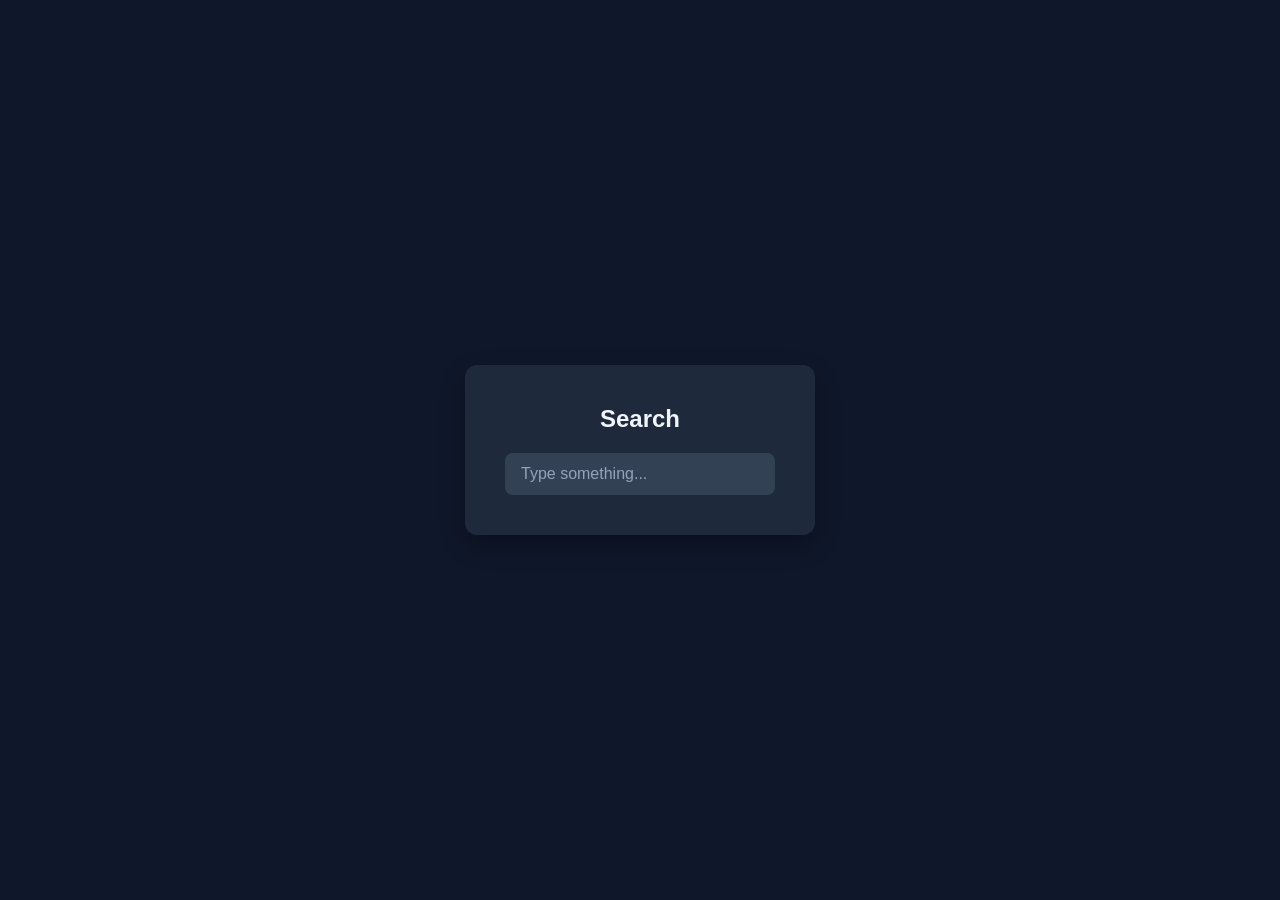
<file: javascript/debouncelogic/index.html>
<!DOCTYPE html>
<html lang="en">
<head>
  <meta charset="UTF-8" />
  <meta name="viewport" content="width=device-width, initial-scale=1.0" />
  <title>Debounce Search</title>
  <link rel="stylesheet" href="styles.css" />
</head>
<body>
  <div class="container">
    <h1>Search</h1>
    <input 
      type="text" 
      id="searchInput" 
      placeholder="Type something..."
      autocomplete="off"
    />
  </div>

  <script src="script.js"></script>
</body>
</html>
</file>
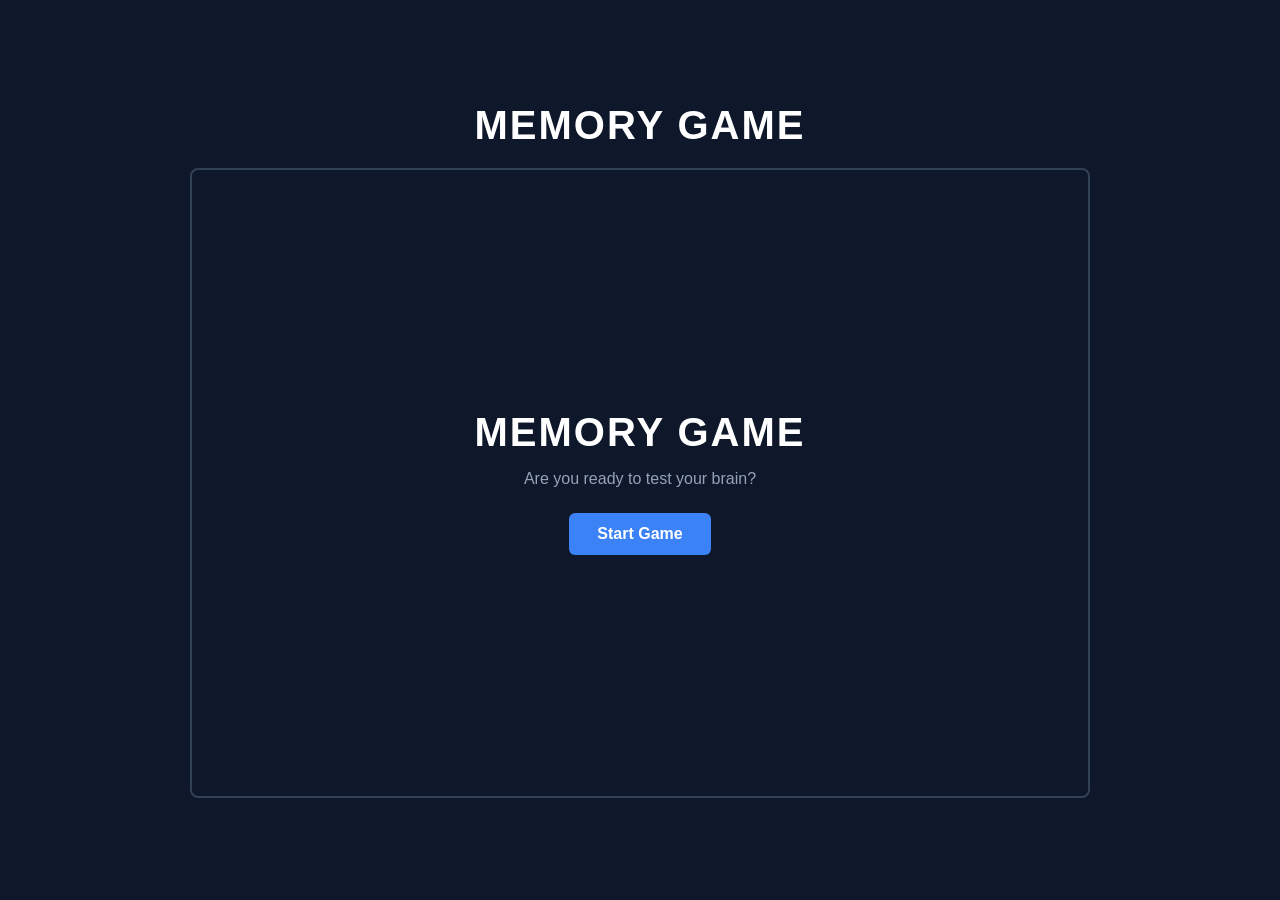
<file: mini-projects/cardgame/index.html>
<!DOCTYPE html>
<html lang="en">
<head>
  <meta charset="UTF-8">
  <title>Game</title>
  <link rel="stylesheet" href="style.css">
</head>

<body>

<h1>Memory Game</h1> <div id="app">
    </div>
  <script src="script.js"></script>

</body>
</html>
</file>
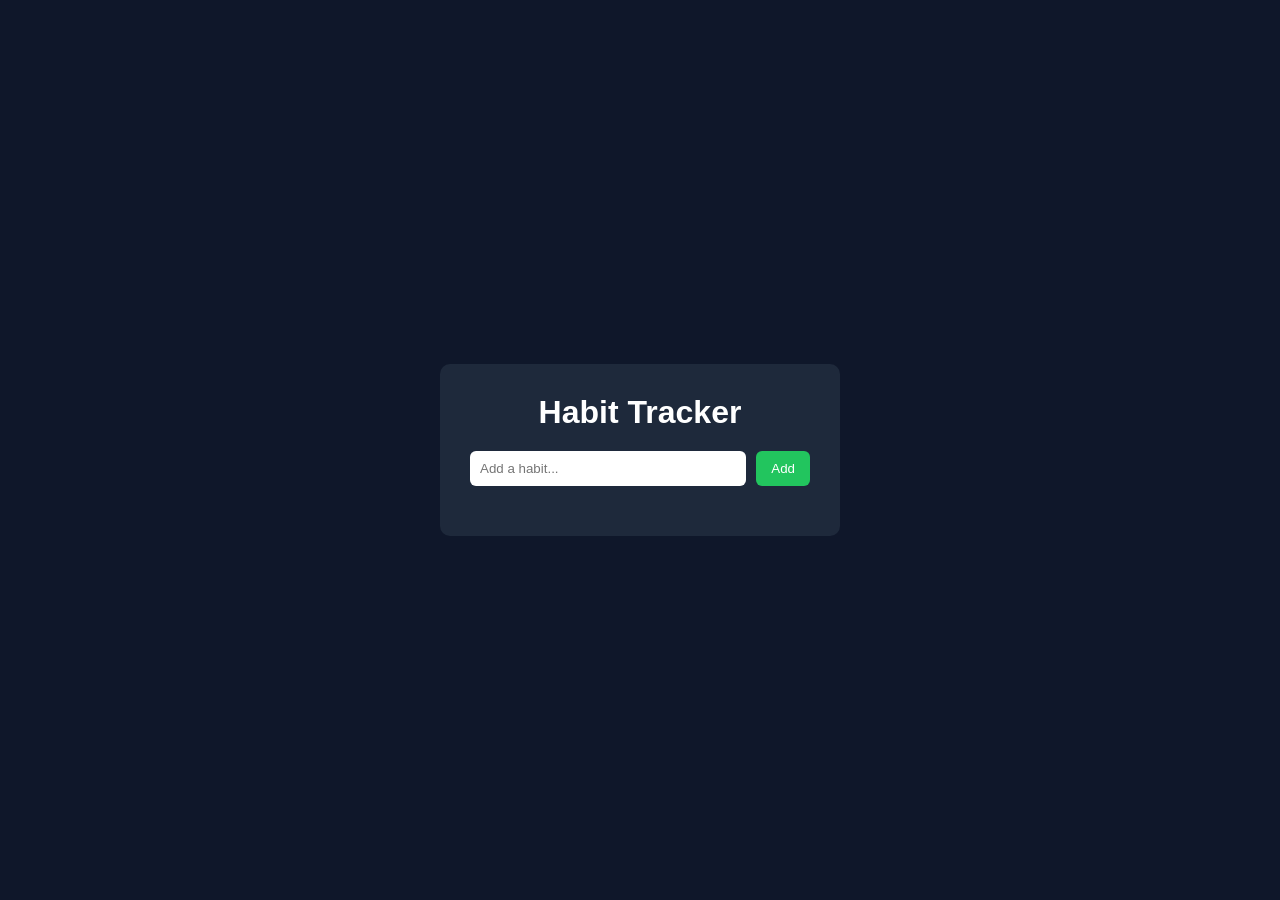
<file: mini-projects/habittracker/index.html>
<!DOCTYPE html>
<html lang="en">
<head>
<meta charset="UTF-8">
<title>Habit Tracker</title>
<link rel="stylesheet" href="style.css">
</head>
<body>

<div class="app">

    <h1>Habit Tracker</h1>

    <div class="add-habit">
        <input id="habitInput" type="text" placeholder="Add a habit...">
        <button id="addHabitBtn">Add</button>
    </div>

    <div class="habit-list"></div>

</div>
<script src="script.js"></script>
</body>
</html>
</file>
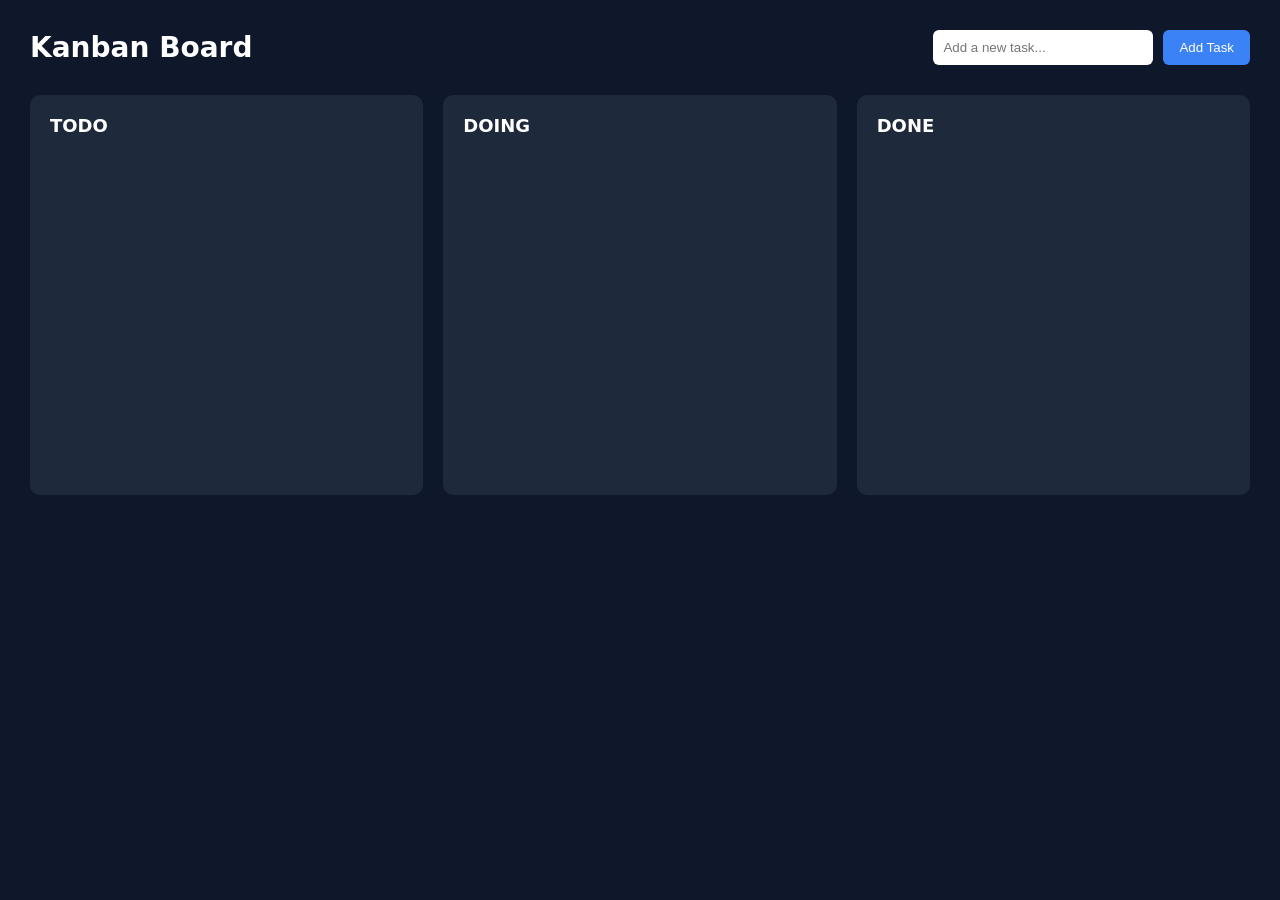
<file: mini-projects/Kanban Board/index.html>
<!DOCTYPE html>
<html lang="en">
<head>
<meta charset="UTF-8">
<meta name="viewport" content="width=device-width, initial-scale=1.0">
<title>Kanban Task Board</title>
<link rel="stylesheet" href="styles.css">
</head>

<body>

<header class="header">
    <h1>Kanban Board</h1>

    <div class="task-input">
        <input id="taskInput" type="text" placeholder="Add a new task...">
        <button id="addTaskBtn">Add Task</button>
    </div>
</header>


<main class="board">

    <section class="column">
        <h2>TODO</h2>
        <div id="todo" class="task-container"></div>
    </section>

    <section class="column">
        <h2>DOING</h2>
        <div id="doing" class="task-container"></div>
    </section>

    <section class="column">
        <h2>DONE</h2>
        <div id="done" class="task-container"></div>
    </section>

</main>
<script src="script.js"></script>
</body>
</html>
</file>
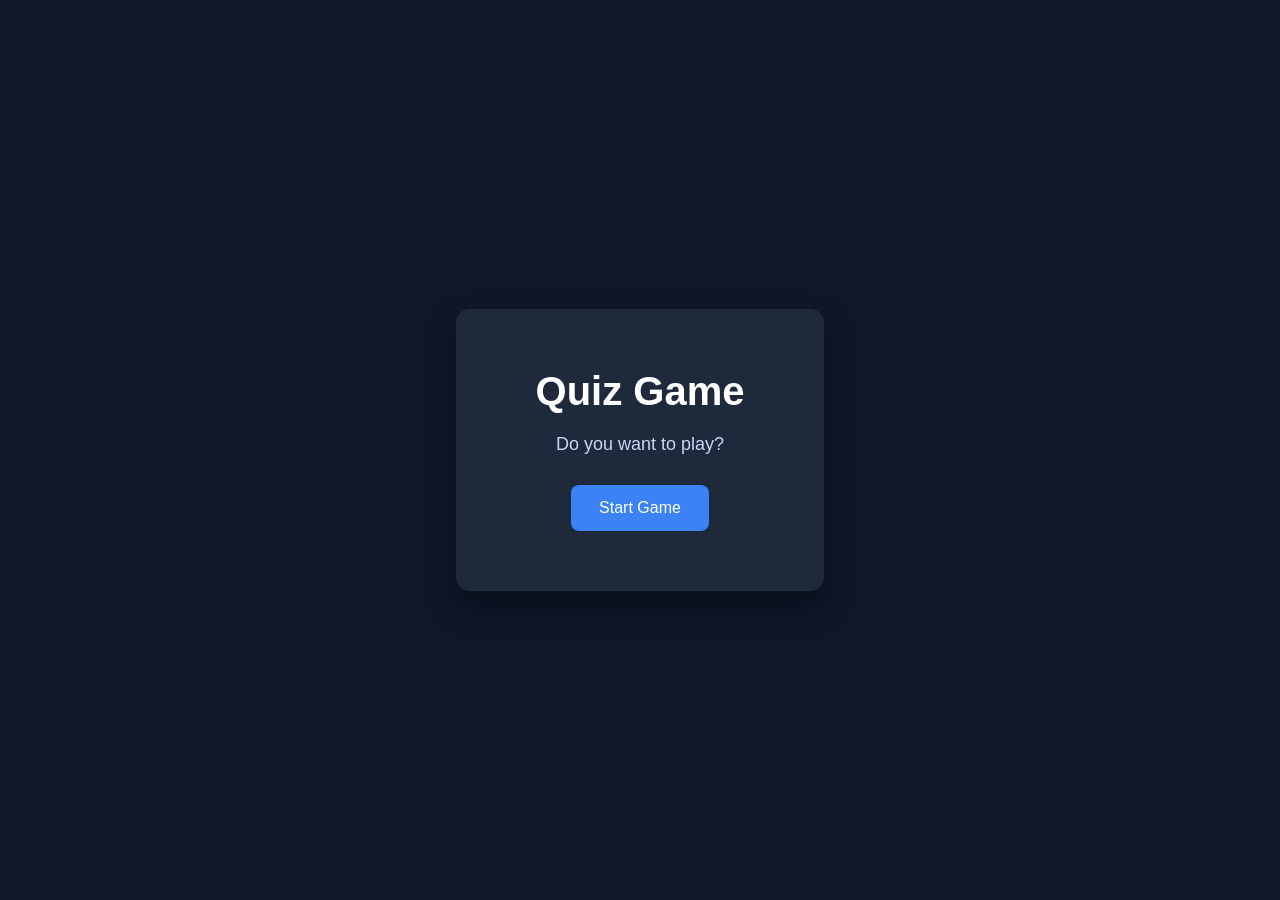
<file: mini-projects/quizapp/index.html>
<!DOCTYPE html>
<html lang="en">
<head>
<meta charset="UTF-8">
<meta name="viewport" content="width=device-width, initial-scale=1.0">
<title>Quiz Game</title>
<link rel="stylesheet" href="style.css">
</head>
<body>

<div class="container">

<h1>Quiz Game</h1>
<p>Do you want to play?</p>
<div class="questions"></div>
<button id="startBtn">Start Game</button>

</div>

<script src="script.js"></script>

</body>
</html>
</file>
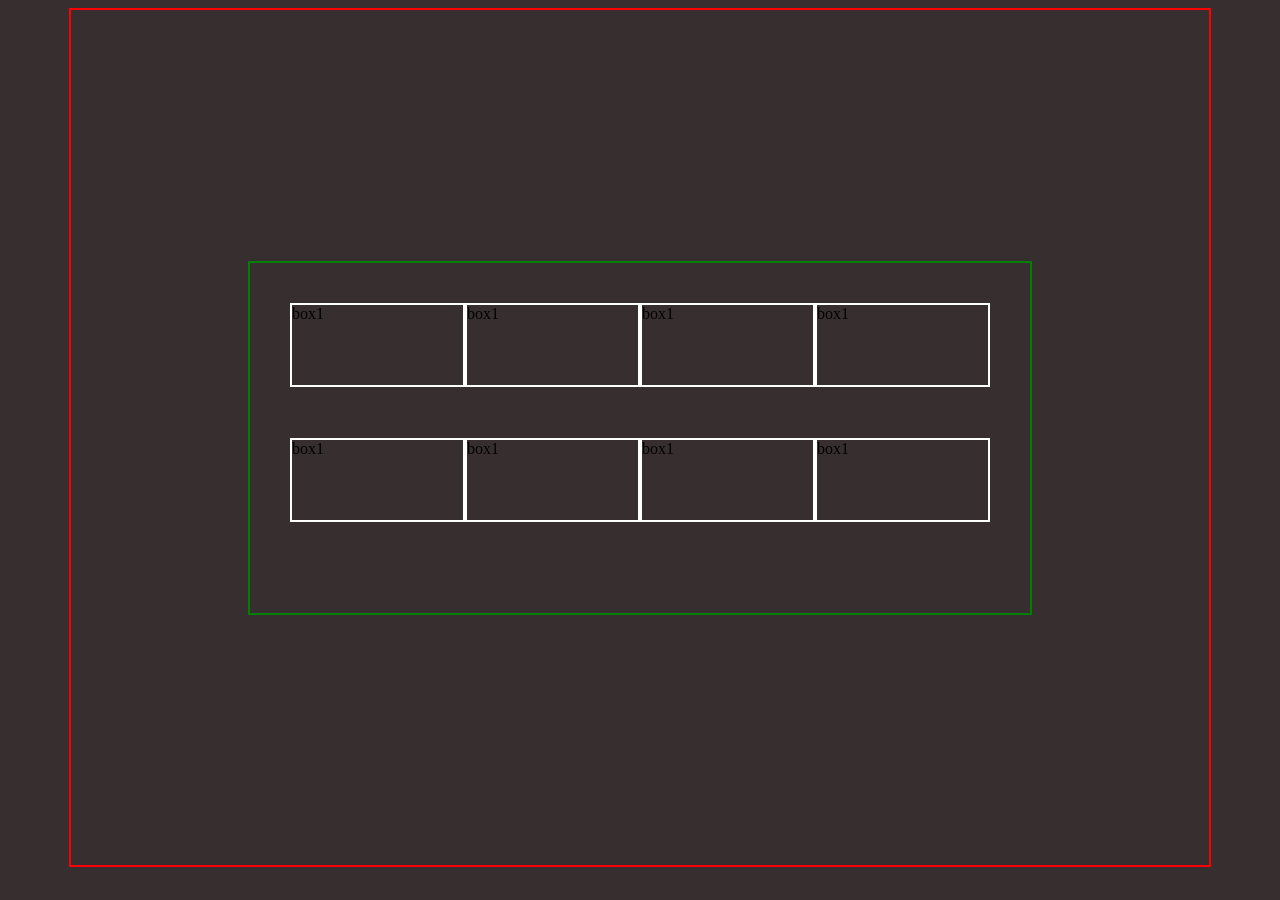
<file: sandbox/rotatebox/index.html>
<!DOCTYPE html>
<html lang="en">
<head>
    <meta charset="UTF-8">
    <meta name="viewport" content="width=device-width, initial-scale=1.0">
    <title>Document</title>
</head>
<body>
    <style>
        *{
            background-color: rgb(55, 47, 47);
        }
        .container{
            border: 2px solid red ;
            margin: 0 auto;
            width: 90%;
            display: flex;
            align-items: center;
            justify-content: center;
            height: 95vh;
        }
        .boxescontainer{
            border: 2px solid green;
            height: 30vh;
            width: 700px;
            padding: 40px;      
             display: grid;
    grid-template-columns: repeat(4, 1fr);        
        }
      .box{
        border: 2px solid white;
    height: 80px;
      }
    </style>
    <div class="container">
        <div class="boxescontainer"></div>
    </div>
    <script>
        const allboxes=document.querySelector("container");
        const boxescontainer=document.querySelector(".boxescontainer")
        const allbox=[1,2,3,4,4,3,2,1];
        function boxs(){
            for(let box of allbox){
                const div=document.createElement("div");
                div.classList.add("box");
                div.innerHTML=`
                <div>box1</div>
                `
                boxescontainer.append(div);
            };
        }

        // function thisapp(event){
        //     const target=event.target;
        // }
        // allboxes.addEventListener("click",thisapp);
        boxs();
    </script>
</body>
</html>
</file>
<file: javascript/debouncelogic/styles.css>
* {
  margin: 0;
  padding: 0;
  box-sizing: border-box;
  font-family: Arial, Helvetica, sans-serif;
}

body {
  height: 100vh;
  display: flex;
  justify-content: center;
  align-items: center;
  background: #0f172a;
}

.container {
  background: #1e293b;
  padding: 40px;
  border-radius: 12px;
  width: 350px;
  text-align: center;
  box-shadow: 0 10px 25px rgba(0, 0, 0, 0.3);
}

h1 {
  color: #f1f5f9;
  margin-bottom: 20px;
  font-size: 24px;
}

input {
  width: 100%;
  padding: 12px 16px;
  border-radius: 8px;
  border: none;
  outline: none;
  font-size: 16px;
  background: #334155;
  color: #f8fafc;
  transition: 0.2s ease;
}

input::placeholder {
  color: #94a3b8;
}

input:focus {
  background: #475569;
}
</file>
<file: mini-projects/cardgame/style.css>
* {
  margin: 0;
  padding: 0;
  box-sizing: border-box;
  font-family: sans-serif;
}

body {
  min-height: 100vh;
  background: #0f172a;
  color: white;
  
  
  display: flex;
  flex-direction: column;
  align-items: center;    
  justify-content: center;
  gap: 20px;              
}

/* Style for your Title */
h1 {
  font-size: 2.5rem;
  text-transform: uppercase;
  letter-spacing: 2px;
}

#app {
  width: 90%;
  max-width: 900px; /* Keeps the grid from getting too wide on desktop */
  min-height: 70vh; /* This creates the "Reserved Space" for your grids */
  border: 2px solid #334155; /* A subtle border instead of red */
  border-radius: 8px;
  
  /* Preps this area to hold your dynamic grids */
  display: grid; 
  padding: 20px;
}
/* This centers everything inside the #app box */
.screen {
  width: 100%;
  height: 100%;
  display: flex;
  flex-direction: column; /* Stacks everything top-to-bottom */
  justify-content: center; 
  align-items: center;     
  gap: 15px;              /* Spacing between text and button */
  text-align: center;
}

/* Optional: Make the text inside the screen look better */
.screen h2 {
  font-size: 2rem;
  margin-bottom: 5px;
}

.screen p {
  color: #94a3b8; /* Dimmer white for the sub-text */
  margin-bottom: 10px;
}

.start-btn {
  padding: 12px 28px;
  cursor: pointer;
  background: #3b82f6;
  color: white;
  border: none;
  border-radius: 6px;
  font-weight: bold;
  font-size: 1rem;
  transition: background 0.2s, transform 0.1s;
}

.start-btn:hover {
  background: #2563eb;
  transform: scale(1.05);
}

/* The container for all cards */
.game-grid {
  display: grid;
  grid-template-columns: repeat(4, 1fr); /* 4 columns */
  grid-template-rows: repeat(4, 1fr);    /* 4 rows */
  gap: 15px;
  width: 100%;
  height: 100%;
  padding: 10px;
}

/* Individual Card Styling */
.card {
  background-color: #1e293b;
  border-radius: 8px;
  cursor: pointer;
  display: flex;
  align-items: center;
  justify-content: center;
  font-size: 2rem;
  font-weight: bold;
  border: 2px solid #334155;
  transition: transform 0.2s, border-color 0.2s;
}

.card:hover {
  transform: scale(1.05);
  border-color: #3b82f6;
}

/* Optional: Make it look better on small screens */
@media (max-width: 500px) {
  .game-grid {
    gap: 8px;
  }
}
</file>
<file: mini-projects/habittracker/style.css>
*{
    margin:0;
    padding:0;
    box-sizing:border-box;
    font-family:Arial, Helvetica, sans-serif;
}

body{
    background:#0f172a;
    display:flex;
    justify-content:center;
    align-items:center;
    height:100vh;
    color:white;
}

.app{
    background:#1e293b;
    padding:30px;
    border-radius:10px;
    width:400px;
}

h1{
    text-align:center;
    margin-bottom:20px;
}

.add-habit{
    display:flex;
    gap:10px;
    margin-bottom:20px;
}

.add-habit input{
    flex:1;
    padding:10px;
    border:none;
    border-radius:6px;
}

.add-habit button{
    padding:10px 15px;
    border:none;
    background:#22c55e;
    color:white;
    border-radius:6px;
    cursor:pointer;
}

.habit-list{
    display:flex;
    flex-direction:column;
    gap:10px;
}

.habit-card{
    background:#334155;
    padding:12px;
    border-radius:8px;
    display:flex;
    justify-content:space-between;
    align-items:center;
}

.habit-actions{
    display:flex;
    gap:10px;
    align-items:center;
}

.done-btn{
    background:#22c55e;
    border:none;
    padding:6px 10px;
    color:white;
    border-radius:5px;
    cursor:pointer;
}

.delete-btn{
    background:#ef4444;
    border:none;
    padding:6px 10px;
    color:white;
    border-radius:5px;
    cursor:pointer;
}

.streak{
    font-size:14px;
}
</file>
<file: mini-projects/Kanban Board/styles.css>
*{
margin:0;
padding:0;
box-sizing:border-box;
}

body{
font-family:system-ui, sans-serif;
background:#0f172a;
color:white;
padding:30px;
}

/* header */

.header{
display:flex;
justify-content:space-between;
align-items:center;
margin-bottom:30px;
}

.header h1{
font-size:28px;
font-weight:600;
}

/* input area */

.task-input{
display:flex;
gap:10px;
}

.task-input input{
padding:10px;
border:none;
border-radius:6px;
outline:none;
width:220px;
}

.task-input button{
padding:10px 16px;
border:none;
border-radius:6px;
background:#3b82f6;
color:white;
cursor:pointer;
}

.task-input button:hover{
background:#2563eb;
}

/* board layout */

.board{
display:flex;
gap:20px;
}

/* column */

.column{
flex:1;
background:#1e293b;
padding:20px;
border-radius:10px;
min-height:400px;
}

.column h2{
margin-bottom:15px;
font-size:18px;
}

/* task container */

.task-container{
display:flex;
flex-direction:column;
gap:10px;
}

/* task card */

.task{
background:#334155;
padding:12px;
border-radius:8px;
display:flex;
justify-content:space-between;
align-items:center;
}

.task button{
border:none;
background:#475569;
color:rgb(104, 64, 64);
padding:6px 10px;
border-radius:6px;
cursor:pointer;
}

.task button:hover{
background:#64748b;
}
.task-card{
    list-style:none;
    background:rgb(35, 25, 25);
    padding:14px;
    margin-bottom:12px;
    border-radius:10px;
    box-shadow:0 4px 12px rgba(0,0,0,0.1);

    display:flex;
    justify-content:space-between;
    align-items:center;

    font-family:sans-serif;
}

.task-text{
    font-size:15px;
    font-weight:500;
}

.move-btn{
    border:none;
    background:#4f46e5;
    color:white;
    padding:6px 12px;
    border-radius:6px;
    cursor:pointer;
    font-size:12px;
}

.move-btn:hover{
    background:#4338ca;
}
.delete-btn{
    border:none;
    background:#ef4444;
    color:white;
    padding:6px 10px;
    border-radius:6px;
    cursor:pointer;
    font-size:12px;
}

.delete-btn:hover{
    background:#dc2626;
}

.task-actions{
    display:flex;
    gap:6px;
}
</file>
<file: mini-projects/quizapp/style.css>
*{
margin:0;
padding:0;
box-sizing:border-box;
font-family:Arial, Helvetica, sans-serif;
}

body{
height:100vh;
display:flex;
justify-content:center;
align-items:center;
background:#0f172a;
color:white;
}

.container{
text-align:center;
background:#1e293b;
padding:60px 80px;
border-radius:14px;
box-shadow:0 15px 30px rgba(0,0,0,0.4);
}

h1{
margin-bottom:20px;
font-size:40px;
}

p{
margin-bottom:30px;
font-size:18px;
color:#cbd5f5;
}

button{
padding:14px 28px;
font-size:16px;
border:none;
border-radius:8px;
cursor:pointer;
background:#3b82f6;
color:white;
transition:0.2s;
}

button:hover{
background:#2563eb;
transform:scale(1.05);
}
.hideBtn{
    display: block;
}
</file>
